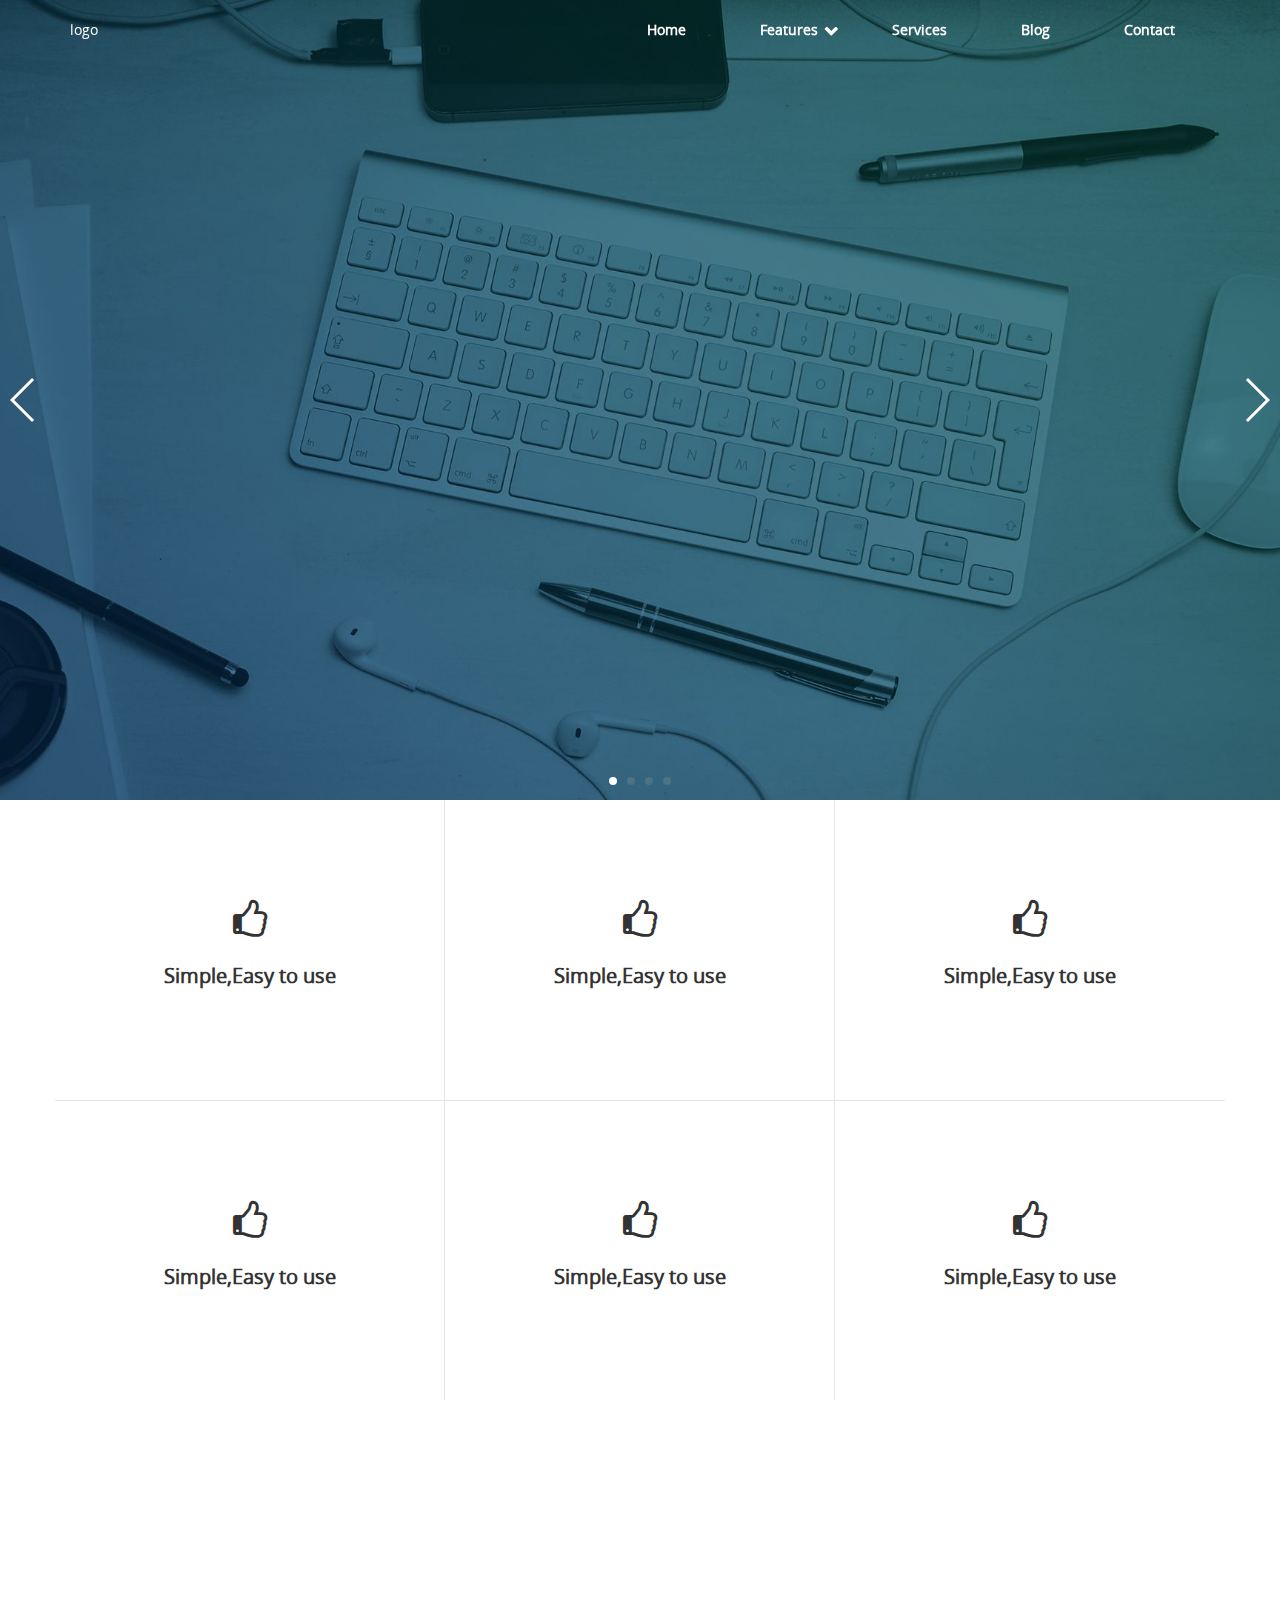
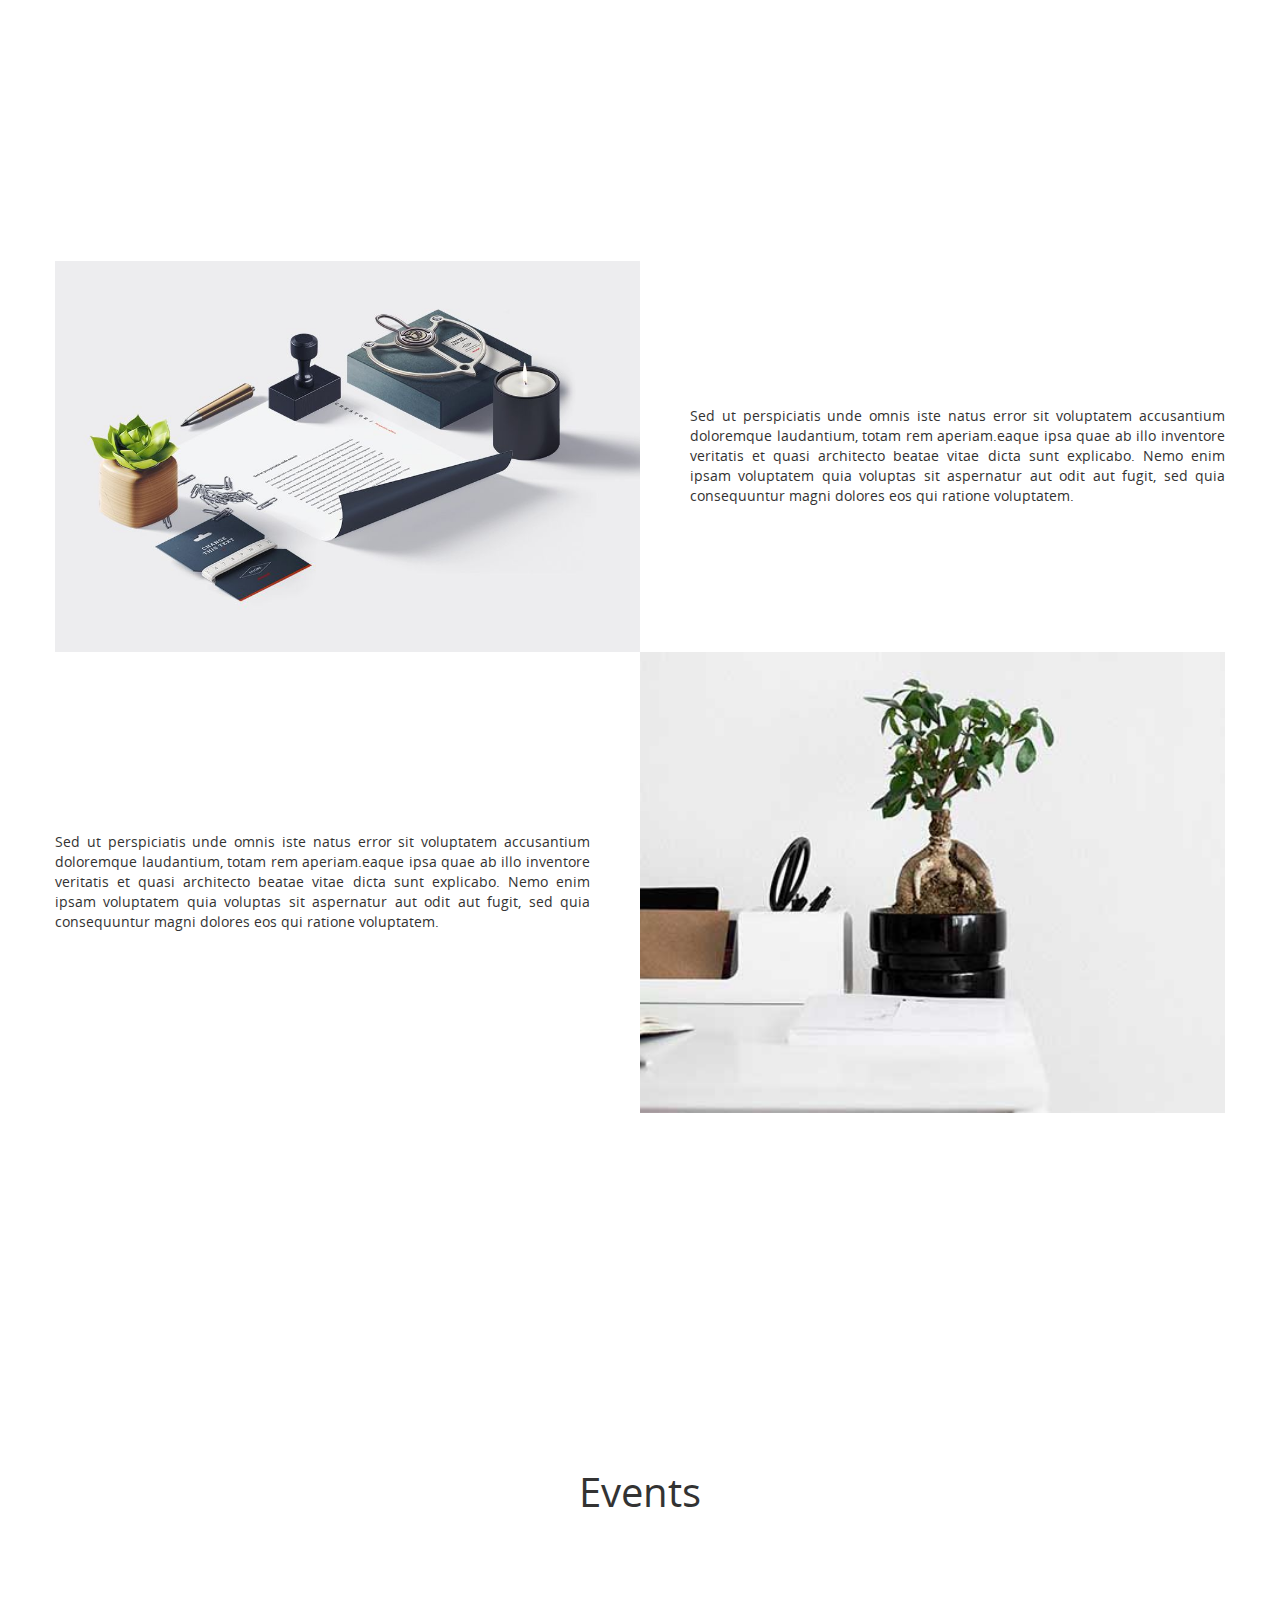
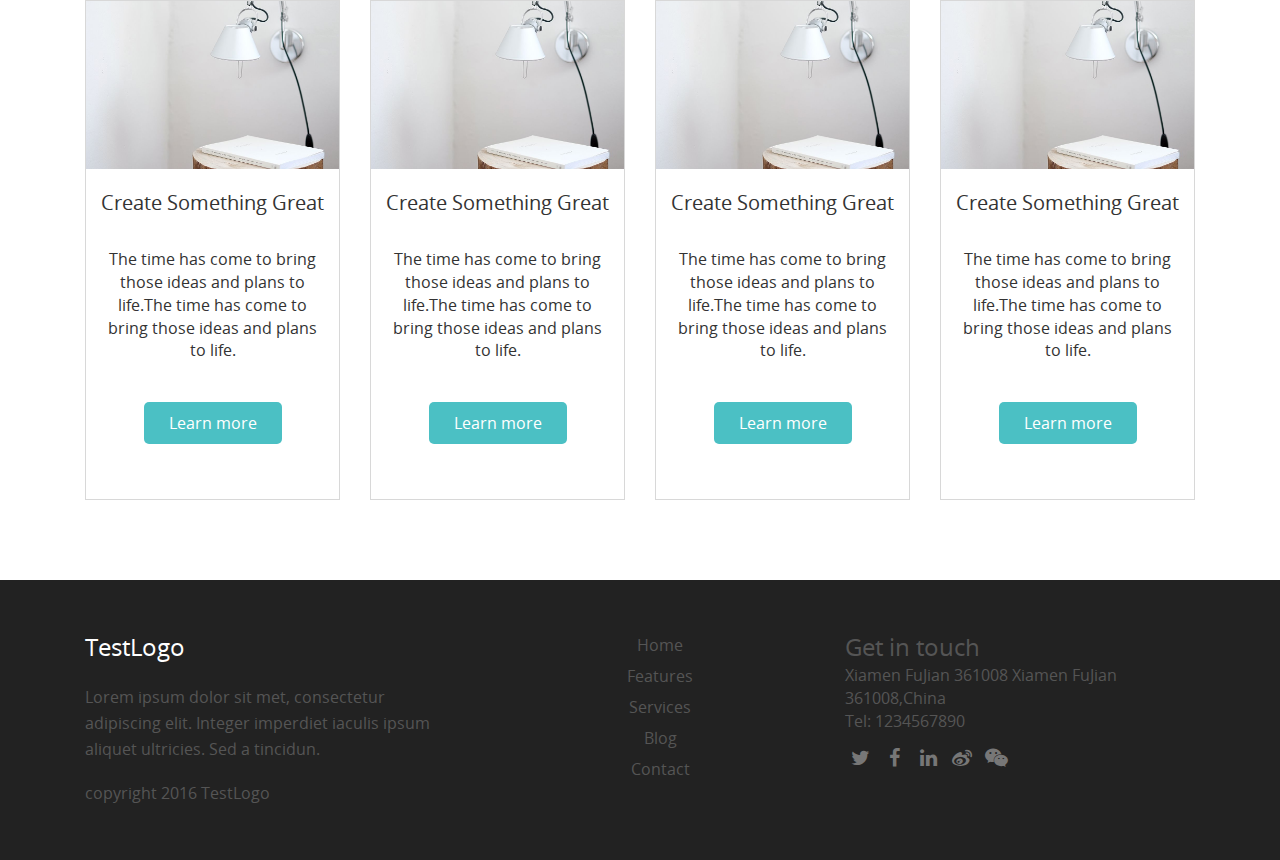
<file: index.html>
<!DOCTYPE html>
<html lang="en">
<head>
	<meta charset="UTF-8">
	<title>Document</title>
	<link rel="stylesheet" type="text/css" href="css/bootstrap.min.css">
	<link rel="stylesheet" type="text/css" href="css/font-awesome.min.css">
	<link rel="stylesheet" type="text/css" href="css/swiper-3.4.0.min.css">
	<link rel="stylesheet" type="text/css" href="css/basic.css">
	<link rel="stylesheet" type="text/css" href="css/index.css">
</head>
<body>
<div class="container-fluid">
	<header>
		<!-- navigation -->
		<div class="content header-banner">
			<div class="container" style="position:relative;">
				<div class="logo col-xs-4">logo</div>
				<div class="float-menu">
					<nav class="navigation-menu">
						<ul class="menu-main-navigation">
							<li class="menu-item">
								<a class="menu-item-link" href="" target="index">Home</a>
							</li>
							<li class="menu-item has-sub">
								<a class="menu-item-link" href="">Features</a>
								<ul class="menu-item-sub-menu">
									<li class="sub-menu-item"><a class="sub-menu-item-link">Feature1</a></li>
									<li class="sub-menu-item"><a class="sub-menu-item-link">Feature2</a></li>
									<li class="sub-menu-item"><a class="sub-menu-item-link">Feature3</a></li>
									<li class="sub-menu-item"><a class="sub-menu-item-link">Feature4</a></li>
									<li class="sub-menu-item"><a class="sub-menu-item-link">Feature5</a></li>
								</ul>
							</li>
							<li class="menu-item">
								<a class="menu-item-link" href="" target="services">Services</a>
							</li>
							<li class="menu-item">
								<a class="menu-item-link" href="" target="blog">Blog</a>
							</li>
							<li class="menu-item">
								<a class="menu-item-link" href="" target="contact">Contact</a>
							</li>
						</ul>
					</nav>
				</div>
			</div>
		</div>
		<!-- slider -->
		<div class="swiper-container">
			<div class="swiper-wrapper">
				<div class="swiper-slide"><div class="slider-img" style="background-image:url(images/bg2.jpg)"></div></div>
				<div class="swiper-slide"><div class="slider-img" style="background-image:url(images/bg3.jpg)"></div></div>
				<div class="swiper-slide"><div class="slider-img" style="background-image:url(images/bg4.jpg)"></div></div>
				<div class="swiper-slide"><div class="slider-img" style="background-image:url(images/bg5.jpg)"></div></div>
			</div>
			<div class="swiper-pagination"></div>
			<div class="swiper-button-prev swiper-button-white"></div>
			<div class="swiper-button-next swiper-button-white"></div>
		</div>
	</header>
	<section>
		<div class="page-heading">
			<div class="container">
				<div class="row l-heading-content">
					<div class="col-xs-4 l-heading-section">
						<div class="l-heading-section-inner-wrap">
							<div class="l-head-icon"><i class="fa fa-thumbs-o-up"></i></div>
							<div class="l-splite-line"></div>
							<div class="l-head-content">Simple,Easy to use</div>
						</div>
					</div>
					<div class="col-xs-4 l-heading-section">
						<div class="l-heading-section-inner-wrap">
							<div class="l-head-icon"><i class="fa fa-thumbs-o-up"></i></div>
							<div class="l-splite-line"></div>
							<div class="l-head-content">Simple,Easy to use</div>
						</div>
					</div>
					<div class="col-xs-4 l-heading-section">
						<div class="l-heading-section-inner-wrap">
							<div class="l-head-icon"><i class="fa fa-thumbs-o-up"></i></div>
							<div class="l-splite-line"></div>
							<div class="l-head-content">Simple,Easy to use</div>
						</div>
					</div>
				</div>
				<div class="row l-heading-content">
					<div class="col-xs-4 l-heading-section">
						<div class="l-heading-section-inner-wrap">
							<div class="l-head-icon"><i class="fa fa-thumbs-o-up"></i></div>
							<div class="l-splite-line"></div>
							<div class="l-head-content">Simple,Easy to use</div>
						</div>
					</div>
					<div class="col-xs-4 l-heading-section">
						<div class="l-heading-section-inner-wrap">
							<div class="l-head-icon"><i class="fa fa-thumbs-o-up"></i></div>
							<div class="l-splite-line"></div>
							<div class="l-head-content">Simple,Easy to use</div>
						</div>
					</div>
					<div class="col-xs-4 l-heading-section">
						<div class="l-heading-section-inner-wrap">
							<div class="l-head-icon"><i class="fa fa-thumbs-o-up"></i></div>
							<div class="l-splite-line"></div>
							<div class="l-head-content">Simple,Easy to use</div>
						</div>
					</div>
				</div>
			</div>
		</div>
	</section>
	<section>
		<div class="page-parallax" style="background-image:url('images/01.jpg');">
			<div class="container" style="padding:135px 0px;">
				<div class="l-parallax-content">It's something special</div>
				<div class="l-parallax-button">
					<a href="" class="l-parallax-btn">Learn More</a>
				</div>
			</div>
		</div>
	</section>
	<section>
		<div class="page-content">
			<div class="container">
				<div class="row page-content-1">
					<div class="col-xs-12 col-sm-6 l-content-img">
						<div class="l-content-img-inner-wrap">
							<img src="images/02.jpg">
						</div>
					</div>
					<div class="col-xs-12 col-sm-6 l-content-content">
						<div class="l-content-content-inner-wrap" style="padding-left:50px">
							Sed ut perspiciatis unde omnis iste natus error sit voluptatem accusantium doloremque laudantium, totam rem aperiam.eaque ipsa quae ab illo inventore veritatis et quasi architecto beatae vitae dicta sunt explicabo. Nemo enim ipsam voluptatem quia voluptas sit aspernatur aut odit aut fugit, sed quia consequuntur magni dolores eos qui ratione voluptatem.
						</div>
					</div>
				</div>
				<div class="row page-content-2">
					<div class="col-xs-12 col-sm-6 l-content-content">
						<div class="l-content-content-inner-wrap" style="padding-right:50px">
							Sed ut perspiciatis unde omnis iste natus error sit voluptatem accusantium doloremque laudantium, totam rem aperiam.eaque ipsa quae ab illo inventore veritatis et quasi architecto beatae vitae dicta sunt explicabo. Nemo enim ipsam voluptatem quia voluptas sit aspernatur aut odit aut fugit, sed quia consequuntur magni dolores eos qui ratione voluptatem.
						</div>
					</div>
					<div class="col-xs-12 col-sm-6 l-content-img">
						<div class="l-content-img-inner-wrap">
							<img src="images/03.jpg">
						</div>
					</div>
				</div>
			</div>
		</div>
	</section>
	<section>
		<div class="page-parallax" style="background-image:url('images/04.jpg');min-height:300px">
			<div class="container" style="padding:127px 0px;">
				<div class="col-xs-12 l-parallax-content" style="display:inline-block;font-size:30px;">
					<span style="vertical-align:middle;padding-right:30px">Would you like to know more?Then get in touch now!</span>
					<a href="" class="l-parallax-btn" style="vertical-align:middle">Contact Us</a>
				</div>
			</div>
		</div>
	</section>
	<section>
		<div class="container">
			<div class="l-events-title">Events</div>
			<div class="col-xs-6 col-sm-3 l-news-part">
				<div class="l-news-part-inner-wrap">
					<div class="l-news-part-inner">
						<div class="l-news-part-img"><img src="images/new01.jpg"></div>
						<div class="l-news-part-title">Create Something Great</div>
						<div class="l-news-part-content">The time has come to bring those ideas and plans to life.The time has come to bring those ideas and plans to life.</div>
						<div class="l-news-part-more"><a href="">Learn more</a></div>
					</div>
				</div>
			</div>
			<div class="col-xs-6 col-sm-3 l-news-part">
				<div class="l-news-part-inner-wrap">
					<div class="l-news-part-inner">
						<div class="l-news-part-img"><img src="images/new01.jpg"></div>
						<div class="l-news-part-title">Create Something Great</div>
						<div class="l-news-part-content">The time has come to bring those ideas and plans to life.The time has come to bring those ideas and plans to life.</div>
						<div class="l-news-part-more"><a href="">Learn more</a></div>
					</div>
				</div>
			</div>
			<div class="col-xs-6 col-sm-3 l-news-part">
				<div class="l-news-part-inner-wrap">
					<div class="l-news-part-inner">
						<div class="l-news-part-img"><img src="images/new01.jpg"></div>
						<div class="l-news-part-title">Create Something Great</div>
						<div class="l-news-part-content">The time has come to bring those ideas and plans to life.The time has come to bring those ideas and plans to life.</div>
						<div class="l-news-part-more"><a href="">Learn more</a></div>
					</div>
				</div>
			</div>
			<div class="col-xs-6 col-sm-3 l-news-part">
				<div class="l-news-part-inner-wrap">
					<div class="l-news-part-inner">
						<div class="l-news-part-img"><img src="images/new01.jpg"></div>
						<div class="l-news-part-title">Create Something Great</div>
						<div class="l-news-part-content">The time has come to bring those ideas and plans to life.The time has come to bring those ideas and plans to life.</div>
						<div class="l-news-part-more"><a href="">Learn more</a></div>
					</div>
				</div>
			</div>
		</div>
	</section>
	<footer>
		<div class="container" style="padding-top:50px;">
			<div class="col-xs-4 l-footer-left">
				<div class="l-footer-left-inner-wrap">
					<div class="l-footer-left-logo">TestLogo</div>
					<div class="l-footer-left-content">Lorem ipsum dolor sit met, consectetur adipiscing elit. Integer imperdiet iaculis ipsum aliquet ultricies. Sed a tincidun. </div>
					<div class="l-footer-left-copyright">copyright 2016 TestLogo</div>
				</div>
			</div>
			<div class="col-xs-4 l-footer-center">
				<div class="l-footer-center-inner-wrap">
					<ul>
						<li><a href="">Home</a></li>
						<li><a href="">Features</a></li>
						<li><a href="">Services</a></li>
						<li><a href="">Blog</a></li>
						<li><a href="">Contact</a></li>
					</ul>
				</div>
			</div>
			<div class="col-xs-4 l-footer-right">
				<div class="l-footer-right-innner-wrap">
					<div class='l-footer-right-title'>Get in touch</div>
					<div class="l-footer-right-addr">Xiamen FuJian 361008 Xiamen FuJian 361008,China<br>Tel: 1234567890</div>
					<div class="l-footer-right-share">
						<ul>
							<li class="twitter"><a href=""><i class="fa fa-twitter"></i><i class="fa fa-twitter"></i></a></li>
							<li class="facebook"><a href=""><i class="fa fa-facebook"></i><i class="fa fa-facebook"></i></a></li>
							<li class="linkedin"><a href=""><i class="fa fa-linkedin"></i><i class="fa fa-linkedin"></i></a></li>
							<li class="weibo"><a href=""><i class="fa fa-weibo"></i><i class="fa fa-weibo"></i></a></li>
							<li class="weixin"><a href=""><i class="fa fa-weixin"></i><i class="fa fa-weixin"></i></a></li>
						</ul>
					</div>
				</div>
			</div>
		</div>
	</footer>
</div>
<script type="text/javascript" src="js/jquery-1.11.2.min.js"></script>
<script type="text/javascript" src="js/bootstrap.min.js"></script>
<script type="text/javascript" src="js/swiper-3.4.0.min.js"></script>
<script type="text/javascript" src="js/header.js"></script>
<script type="text/javascript" src="js/index.js"></script>
</body>
</html>
</file>
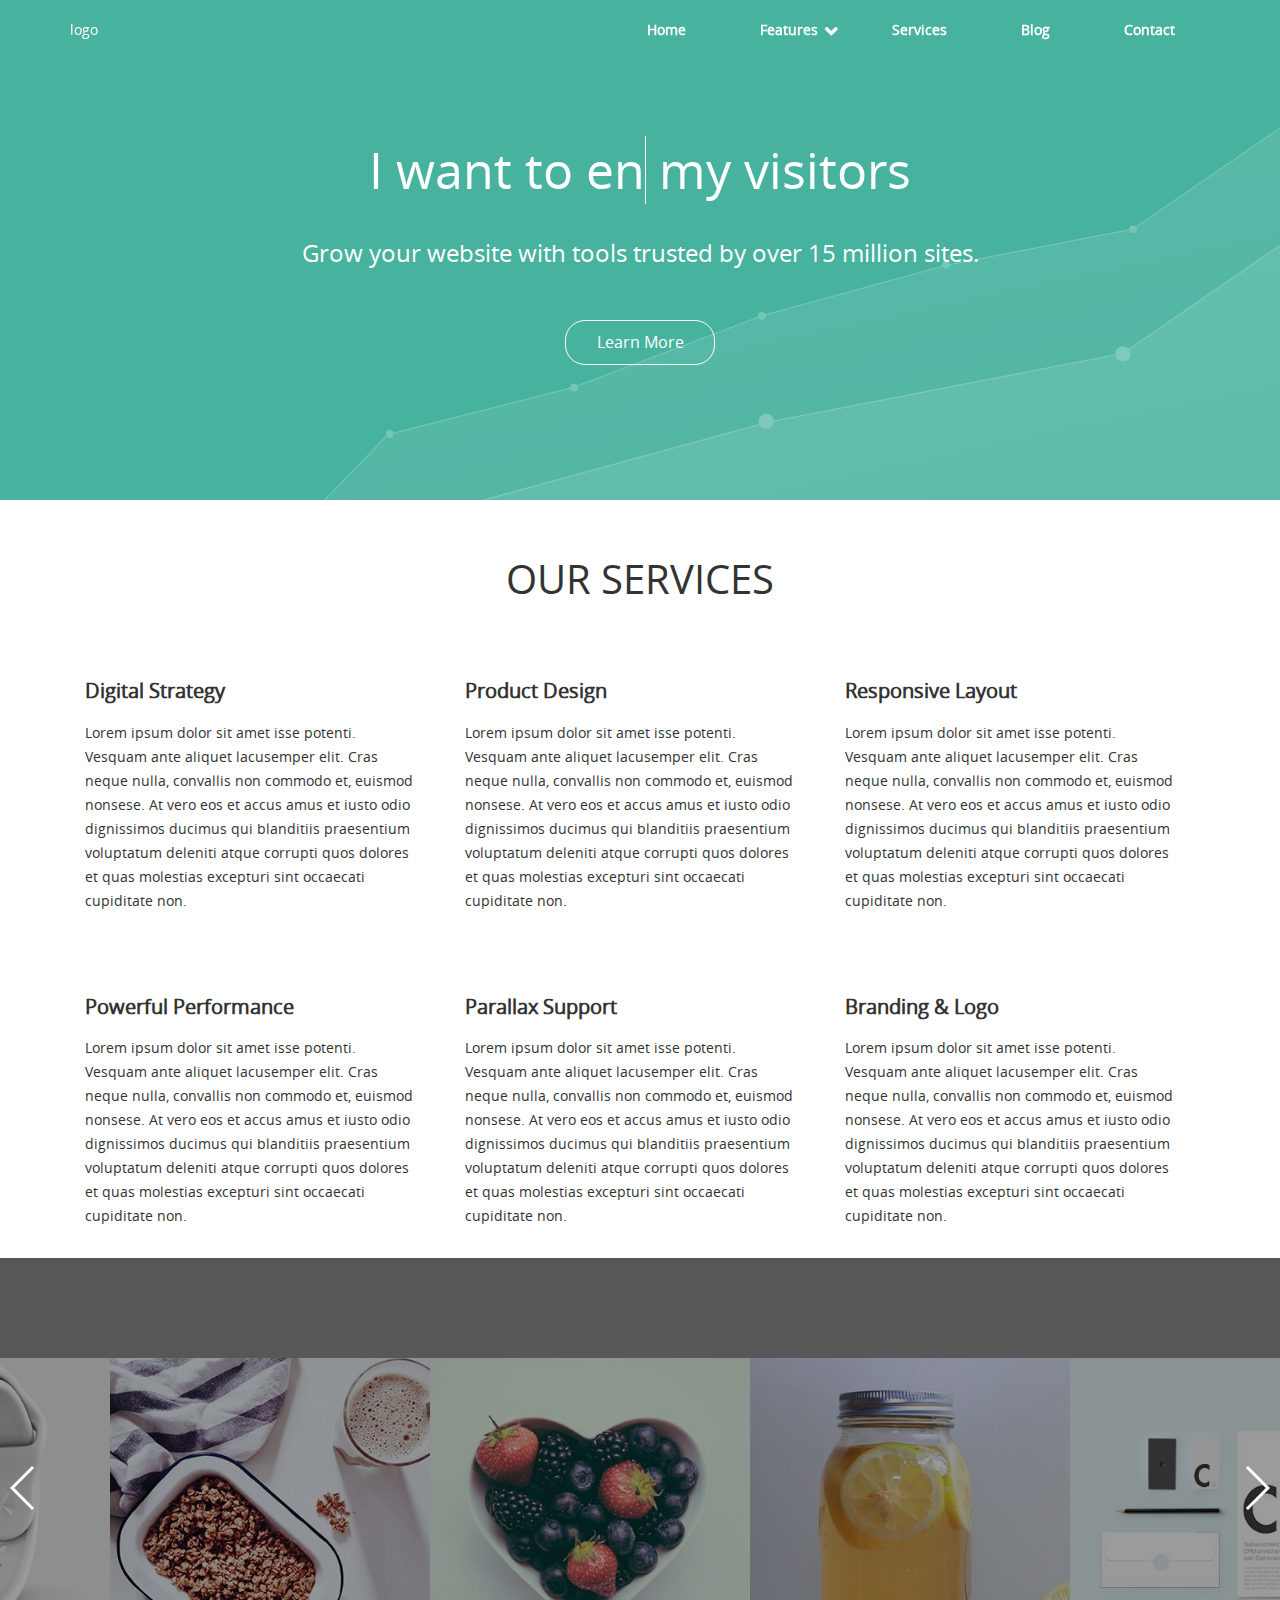
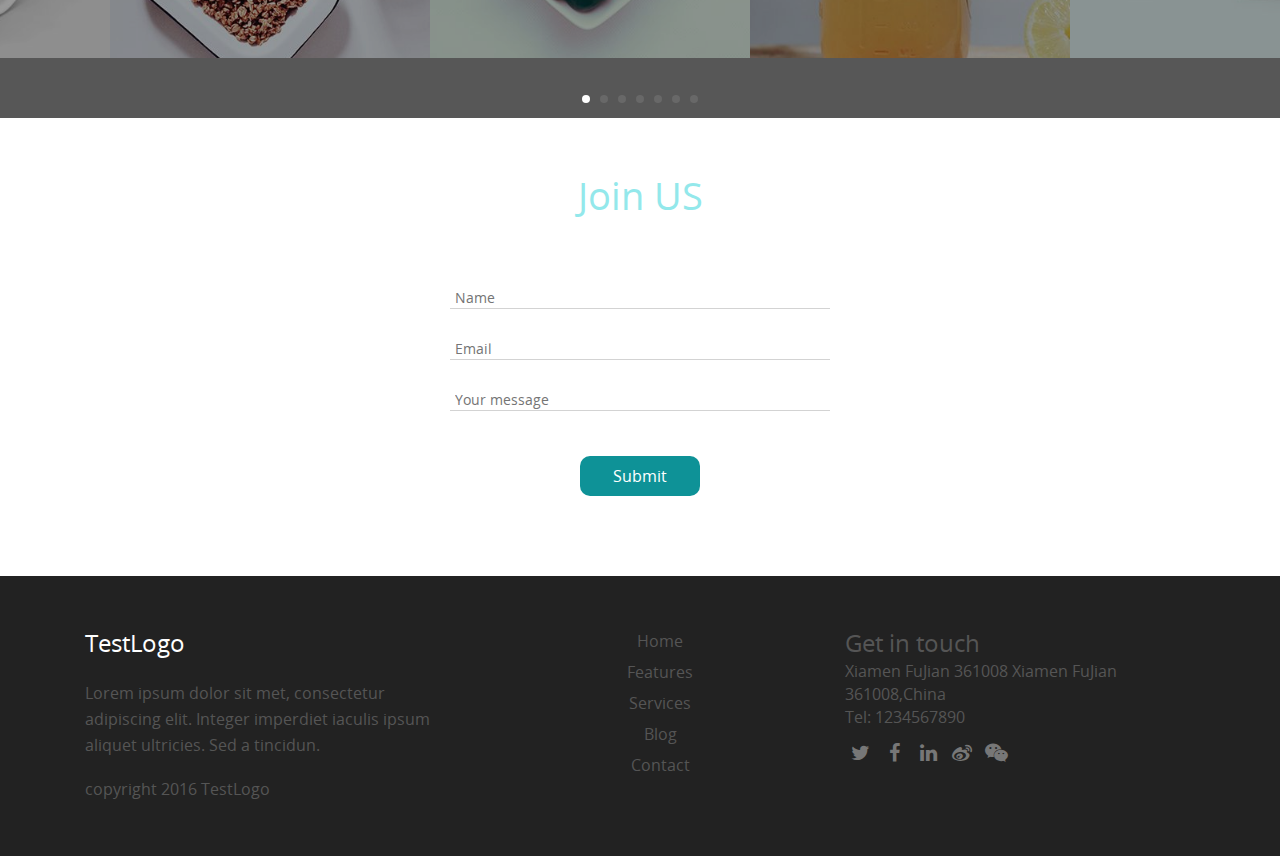
<file: services.html>
<!DOCTYPE html>
<html lang="en">
<head>
	<meta charset="UTF-8">
	<title>Services</title>
	<link rel="stylesheet" type="text/css" href="css/bootstrap.min.css">
	<link rel="stylesheet" type="text/css" href="css/font-awesome.min.css">
	<link rel="stylesheet" type="text/css" href="css/swiper-3.4.0.min.css">
	<link rel="stylesheet" type="text/css" href="css/jquery.word.css">
	<link rel="stylesheet" type="text/css" href="css/basic.css">
	<style type="text/css">
		.graph-bg{
			width:100%;
			background:#47b29e;
			background-image:url(images/path.png);
			background-position: center;
			background-size: cover;
			min-height:500px;
			display: table;
			background-attachment: fixed;
		}
		.text-word{
			padding:0px;
			text-align:center;
			font-size: 50px;
			color:white;
		}
		.l-services-top-des{
			font-size:24px;
			color:white;
			padding: 30px 0px 50px;
			text-align: center;
		}
		.l-services-top-learnmore{
			display: block;
			margin:0 auto;
			padding:10px 15px;
			border:1px solid white;
			border-radius:20px;
			font-size:16px;
			width:150px;
			text-align: center;
			color: white;
			text-decoration: none;
			-webkit-transition:all 0.3s linear;
			-moz-transition:all 0.3s linear;
			-o-transition:all 0.3s linear;
			transition:all 0.3s linear;
		}
		.l-services-top-learnmore:hover{
			background: rgba(255,255,255,0.3);
			text-decoration: none;
			color: white;
		}
		.l-services-title{
			padding: 50px 0px 20px;
			font-size:40px;
			text-align: center;
		}
		.l-services-offer{
			margin-top:50px;
			margin-bottom: 30px;
		}
		.l-services-offter-title{
			font-size:20px;
			font-weight: bold;
			margin-bottom: 15px;
		}
		.l-services-offter-content{
			line-height: 24px;
			padding-right: 20px;
		}
		.swiper-slide .slider-img{
			min-height: 300px;
			max-height: 500px;
			-webkit-transition:all 0.3s linear;
			-moz-transition:all 0.3s linear;
			-o-transition:all 0.3s linear;
			transition:all 0.3s linear;
		}
		.l-services-flash{
			background: #575757;
		}
		.swiper-container{
			padding:100px 0px 60px;
		}
		.swiper-slide{
			cursor: pointer;
			position: relative;
			overflow: hidden;
		}
		.slider-content{
			position: absolute;
			background: rgba(6,6,6,0.4);
			width:100%;
			height: 100%;
			top:0px;
			/*-webkit-transition:all 0.3s linear;
			-moz-transition:all 0.3s linear;
			-o-transition:all 0.3s linear;
			transition:all 0.3s linear;*/
		}
		.slider-btn{
			display: block;
			width:50px;
			height: 50px;
			border-radius: 25px;
			background: white;
			color:#93e8eb;
			margin:0 auto;
			text-align: center;
			line-height: 50px;
			margin-top:125px;
			overflow: hidden;
			opacity: 0;
			-webkit-transition:all 0.3s linear;
			-moz-transition:all 0.3s linear;
			-o-transition:all 0.3s linear;
			transition:all 0.3s linear;
		}
		.slider-btn .fa{
			font-size:22px;
			position: relative;
			top:3px;
			width:100%;
			left:-100%;
			-webkit-transition:all 0.3s linear;
			-moz-transition:all 0.3s linear;
			-o-transition:all 0.3s linear;
			transition:all 0.3s linear;
		}
		.slider-btn:hover{
			color:#93e8eb;
		}
		.swiper-slide:hover .slider-content{
			background: rgba(6,6,6,0.2);
		}
		/*.swiper-slide:hover .slider-btn{
			opacity: 1;
		}
		.swiper-slide:hover .fa{
			left:0px;
		}*/
		.swiper-slide:hover .slider-img{
			-webkit-transform:scale(1.2);
			-moz-transform:scale(1.2);
			-o-transform:scale(1.2);
			transform:scale(1.2);
		}
		/*.slider-des{
			text-align: center;
			color:#93e8eb;
			font-size:20px;
			padding-top:10px;
		}*/
		.l-services-joinus-title{
			text-align: center;
			font-size:38px;
			color:#93e8eb;
			margin:50px 0px;
		}
		.l-services-joinus-input{
			padding:15px 0px;
		}
		.l-services-joinus-input input{
			width:100%;
			border:0px;
			outline:none;
			color:#333;
			border-bottom: 1px solid #d3d3d3;
			padding:0 5px;
		}
		.l-services-joinus-input input:focus{
			border-bottom: 1px solid #93e8eb;
		}
		.l-services-joinus-submit{
			text-align: center;
		}
		#submit{
			background: #0e9297;
			border:0px;
			padding:10px 30px;
			font-size: 16px;
			margin-top: 40px;
			color: #fff;
			border-radius: 10px;
			position: relative;
			width: 120px;
			text-align: center;
			margin:30px auto 0px;
			height: 40px;
			cursor: pointer;
		}
		#submit::before{
			position: absolute;
			width: 100%;
			height: 100%;
			content: '';
			top:0px;
			left: 0px;
			background: #40c6cb;
			-webkit-transition:all 0.3s linear;
			-moz-transition:all 0.3s linear;
			-o-transition:all 0.3s linear;
			transition:all 0.3s linear;
			-webkit-transform:scale(0);
			-moz-transform:scale(0);
			-o-transform:scale(0);
			transform:scale(0);
			-webkit-transform-origin:center;
			-moz-transform-origin:center;
			-o-transform-origin:center;
			transform-origin:center;
			border-radius: 10px;
		}
		#submit::after{
			content:attr(data-value);
			position: absolute;
			width: 100%;
			height: 100%;
			top:0px;
			left:0px;
			line-height: 40px;
		}
		#submit:hover::before{
			-webkit-transform:scale(1);
			-moz-transform:scale(1);
			-o-transform:scale(1);
			transform:scale(1);
		}
	</style>
</head>
<body>
	<header>
		<!-- navigation -->
		<div class="content header-banner">
			<div class="container" style="position:relative;">
				<div class="logo col-xs-4">logo</div>
				<div class="float-menu">
					<nav class="navigation-menu">
						<ul class="menu-main-navigation">
							<li class="menu-item">
								<a class="menu-item-link" href="">Home</a>
							</li>
							<li class="menu-item has-sub">
								<a class="menu-item-link" href="">Features</a>
								<ul class="menu-item-sub-menu">
									<li class="sub-menu-item"><a class="sub-menu-item-link">Feature1</a></li>
									<li class="sub-menu-item"><a class="sub-menu-item-link">Feature2</a></li>
									<li class="sub-menu-item"><a class="sub-menu-item-link">Feature3</a></li>
									<li class="sub-menu-item"><a class="sub-menu-item-link">Feature4</a></li>
									<li class="sub-menu-item"><a class="sub-menu-item-link">Feature5</a></li>
								</ul>
							</li>
							<li class="menu-item">
								<a class="menu-item-link" href="">Services</a>
							</li>
							<li class="menu-item">
								<a class="menu-item-link" href="">Blog</a>
							</li>
							<li class="menu-item">
								<a class="menu-item-link" href="">Contact</a>
							</li>
						</ul>
					</nav>
				</div>
			</div>
		</div>
	</header>
	<section>
		<div class="graph-bg">
			<div class="container" style="display:table-cell;vertical-align:middle;">
				<div class="text-word">
					I want to 
					<span class="wordlist">
						<span class="word-group">enducate</span>
						<span class="word-group">engage</span>
						<span class="word-group">grow</span>
					</span>
					 my visitors
				</div>
				<div class="l-services-top-des">Grow your website with tools trusted by over 15 million sites.</div>
				<a href="" class="l-services-top-learnmore">Learn More</a>
			</div>
		</div>
	</section>
	<section>
		<div class="l-services-section">
			<div class="container">
				<div class="l-services-title">OUR SERVICES</div>
				<div class="col-xs-6 col-sm-4 l-services-offer">
					<div class="l-services-offter-title">Digital Strategy</div>
					<div class="l-services-offter-content">
						Lorem ipsum dolor sit amet isse potenti. Vesquam ante aliquet lacusemper elit. Cras neque nulla, convallis non commodo et, euismod nonsese. At vero eos et accus amus et iusto odio dignissimos ducimus qui blanditiis praesentium voluptatum deleniti atque corrupti quos dolores et quas molestias excepturi sint occaecati cupiditate non.
					</div>
				</div>
				<div class="col-xs-6 col-sm-4 l-services-offer">
					<div class="l-services-offter-title">Product Design</div>
					<div class="l-services-offter-content">
						Lorem ipsum dolor sit amet isse potenti. Vesquam ante aliquet lacusemper elit. Cras neque nulla, convallis non commodo et, euismod nonsese. At vero eos et accus amus et iusto odio dignissimos ducimus qui blanditiis praesentium voluptatum deleniti atque corrupti quos dolores et quas molestias excepturi sint occaecati cupiditate non.
					</div>
				</div>
				<div class="col-xs-6 col-sm-4 l-services-offer">
					<div class="l-services-offter-title">Responsive Layout</div>
					<div class="l-services-offter-content">
						Lorem ipsum dolor sit amet isse potenti. Vesquam ante aliquet lacusemper elit. Cras neque nulla, convallis non commodo et, euismod nonsese. At vero eos et accus amus et iusto odio dignissimos ducimus qui blanditiis praesentium voluptatum deleniti atque corrupti quos dolores et quas molestias excepturi sint occaecati cupiditate non.
					</div>
				</div>
				<div class="col-xs-6 col-sm-4 l-services-offer">
					<div class="l-services-offter-title">Powerful Performance</div>
					<div class="l-services-offter-content">
						Lorem ipsum dolor sit amet isse potenti. Vesquam ante aliquet lacusemper elit. Cras neque nulla, convallis non commodo et, euismod nonsese. At vero eos et accus amus et iusto odio dignissimos ducimus qui blanditiis praesentium voluptatum deleniti atque corrupti quos dolores et quas molestias excepturi sint occaecati cupiditate non.
					</div>
				</div>
				<div class="col-xs-6 col-sm-4 l-services-offer">
					<div class="l-services-offter-title">Parallax Support</div>
					<div class="l-services-offter-content">
						Lorem ipsum dolor sit amet isse potenti. Vesquam ante aliquet lacusemper elit. Cras neque nulla, convallis non commodo et, euismod nonsese. At vero eos et accus amus et iusto odio dignissimos ducimus qui blanditiis praesentium voluptatum deleniti atque corrupti quos dolores et quas molestias excepturi sint occaecati cupiditate non.
					</div>
				</div>
				<div class="col-xs-6 col-sm-4 l-services-offer">
					<div class="l-services-offter-title">Branding & Logo</div>
					<div class="l-services-offter-content">
						Lorem ipsum dolor sit amet isse potenti. Vesquam ante aliquet lacusemper elit. Cras neque nulla, convallis non commodo et, euismod nonsese. At vero eos et accus amus et iusto odio dignissimos ducimus qui blanditiis praesentium voluptatum deleniti atque corrupti quos dolores et quas molestias excepturi sint occaecati cupiditate non.
					</div>
				</div>
			</div>
		</div>
	</section>
	<section>
		<div class="l-services-flash">
			<div class="swiper-container">
				<div class="swiper-wrapper">
					<div class="swiper-slide">
						<div class="slider-img" style="background-image:url(images/10.jpg)"></div>
						<div class="slider-content">
							<a href="" class="slider-btn"><i class="fa fa-arrow-right"></i></a>
							<!-- <div class="slider-des">The food</div> -->
						</div>
					</div>
					<div class="swiper-slide">
						<div class="slider-img" style="background-image:url(images/11.jpg)"></div>
						<div class="slider-content">
							<a href="" class="slider-btn"><i class="fa fa-arrow-right"></i></a>
							<!-- <div class="slider-des">The food</div> -->
						</div>
					</div>
					<div class="swiper-slide">
						<div class="slider-img" style="background-image:url(images/12.jpg)"></div>
						<div class="slider-content">
							<a href="" class="slider-btn"><i class="fa fa-arrow-right"></i></a>
							<!-- <div class="slider-des">The food</div> -->
						</div>
					</div>
					<div class="swiper-slide">
						<div class="slider-img" style="background-image:url(images/13.jpg)"></div>
						<div class="slider-content">
							<a href="" class="slider-btn"><i class="fa fa-arrow-right"></i></a>
							<!-- <div class="slider-des">The food</div> -->
						</div>
					</div>
					<div class="swiper-slide">
						<div class="slider-img" style="background-image:url(images/15.jpg)"></div>
						<div class="slider-content">
							<a href="" class="slider-btn"><i class="fa fa-arrow-right"></i></a>
							<!-- <div class="slider-des">The food</div> -->
						</div>
					</div>
					<div class="swiper-slide">
						<div class="slider-img" style="background-image:url(images/16.jpg)"></div>
						<div class="slider-content">
							<a href="" class="slider-btn"><i class="fa fa-arrow-right"></i></a>
							<!-- <div class="slider-des">The food</div> -->
						</div>
					</div>
					<div class="swiper-slide">
						<div class="slider-img" style="background-image:url(images/17.jpg)"></div>
						<div class="slider-content">
							<a href="" class="slider-btn"><i class="fa fa-arrow-right"></i></a>
							<!-- <div class="slider-des">The food</div> -->
						</div>
					</div>
				</div>
				<div class="swiper-pagination"></div>
				<div class="swiper-button-prev swiper-button-white"></div>
				<div class="swiper-button-next swiper-button-white"></div>
			</div>
		</div>
	</section>
	<section>
		<div class="container">
			<div class="l-services-joinus-title">Join US</div>
			<div class="col-xs-4 col-xs-offset-4 l-services-joinus-input">
				<input type="text" id="name" placeholder="Name">
			</div>
			<div class="col-xs-4 col-xs-offset-4 l-services-joinus-input">
				<input type="text" id="Email" placeholder="Email">
			</div>
			<div class="col-xs-4 col-xs-offset-4 l-services-joinus-input">
				<input type="text" id="msg" placeholder="Your message">
			</div>
			<div class="col-xs-4 col-xs-offset-4 l-services-joinus-submit">
				<div type="submit"  id="submit" data-value="Submit"></div>
			</div>
		</div>
	</section>
	<footer>
		<div class="container" style="padding-top:50px;">
			<div class="col-xs-4 l-footer-left">
				<div class="l-footer-left-inner-wrap">
					<div class="l-footer-left-logo">TestLogo</div>
					<div class="l-footer-left-content">Lorem ipsum dolor sit met, consectetur adipiscing elit. Integer imperdiet iaculis ipsum aliquet ultricies. Sed a tincidun. </div>
					<div class="l-footer-left-copyright">copyright 2016 TestLogo</div>
				</div>
			</div>
			<div class="col-xs-4 l-footer-center">
				<div class="l-footer-center-inner-wrap">
					<ul>
						<li><a href="">Home</a></li>
						<li><a href="">Features</a></li>
						<li><a href="">Services</a></li>
						<li><a href="">Blog</a></li>
						<li><a href="">Contact</a></li>
					</ul>
				</div>
			</div>
			<div class="col-xs-4 l-footer-right">
				<div class="l-footer-right-innner-wrap">
					<div class='l-footer-right-title'>Get in touch</div>
					<div class="l-footer-right-addr">Xiamen FuJian 361008 Xiamen FuJian 361008,China<br>Tel: 1234567890</div>
					<div class="l-footer-right-share">
						<ul>
							<li class="twitter"><a href=""><i class="fa fa-twitter"></i><i class="fa fa-twitter"></i></a></li>
							<li class="facebook"><a href=""><i class="fa fa-facebook"></i><i class="fa fa-facebook"></i></a></li>
							<li class="linkedin"><a href=""><i class="fa fa-linkedin"></i><i class="fa fa-linkedin"></i></a></li>
							<li class="weibo"><a href=""><i class="fa fa-weibo"></i><i class="fa fa-weibo"></i></a></li>
							<li class="weixin"><a href=""><i class="fa fa-weixin"></i><i class="fa fa-weixin"></i></a></li>
						</ul>
					</div>
				</div>
			</div>
		</div>
	</footer>
	<script type="text/javascript" src="js/jquery-1.11.2.min.js"></script>
	<script type="text/javascript" src="js/bootstrap.min.js"></script>
	<script type="text/javascript" src="js/swiper-3.4.0.min.js"></script>
	<script type="text/javascript" src="js/jquery.word.js"></script>
	<script type="text/javascript" src="js/header.js"></script>
	<script type="text/javascript">
		$(document).ready(function(){
			$('.wordlist').wordslist({
				'covercolor':'rgba(255,255,255,0.3)'
			});
			var myswiper=new Swiper('.swiper-container',{
				loop:true,
				pagination:'.swiper-pagination',
				paginationClickable:true,
				prevButton:'.swiper-button-prev',
				nextButton:'.swiper-button-next',
				autoplay:3000,
				speed:1000,
				slidesPerView:4,
				slidesOffsetBefore:-50,
				slidesOffsetAfter:-250,
				centeredSlides:true,
			});
			function resizeswiper(){
				if(window.innerWidth>=1200)
				{
					myswiper.params.slidesPerView=4;
					myswiper.params.slidesOffsetBefore=-50;
					myswiper.params.slidesOffsetAfter=-250;
				}
				else if(window.innerWidth<1200&&window.innerWidth>=1000)
				{
					myswiper.params.slidesPerView=3;
					myswiper.params.slidesOffsetBefore=-250;
					myswiper.params.slidesOffsetAfter=-250;
				}
				else if(window.innerWidth<1000&&window.innerWidth>500)
				{
					myswiper.params.slidesPerView=2;
					myswiper.params.slidesOffsetBefore=0;
					myswiper.params.slidesOffsetAfter=0;
				}
				else
				{
					myswiper.params.slidesPerView=1;
					myswiper.params.slidesOffsetBefore=0;
					myswiper.params.slidesOffsetAfter=0;
				}
			}
			$(window).resize(function(){
				resizeswiper();
			})
			resizeswiper();
		})
	</script>
</body>
</html>
</file>
<file: css/basic.css>
@font-face{
	font-family: 'Open Sans';
	src:url('../fonts/OpenSans-Regular.eot');
	src:url('../fonts/OpenSans-Regular.eot?#iefix') format('embedded-opentype'),
		url('../fonts/OpenSans-Regular.woff') format('woff'),
		url('../fonts/OpenSans-Regular.ttf') format('truetype'),
		url('../fonts/OpenSans-Regular.svg#OpenSans') format('svg');
	font-weight: normal;
	font-style: normal;

}
*{
	font-family:'Open Sans';
}
.container-fluid{
	padding: 0px;
}
.logo{
	padding:20px 0px;
	color: white;
}
header .content{
	position: fixed;
	z-index: 10;
	width:100%;
}
.navigation-menu{
	position: absolute;
	right: 0px;
}
.menu-main-navigation{
	list-style: none;
	margin: 0px;
	/*padding:20px 0px;*/
}
.menu-main-navigation>li{
	display: inline;
	position: relative;
	padding-right: 30px;
}
.menu-main-navigation a{
	text-decoration: none;
	cursor: pointer;
	color: white;
}
.menu-main-navigation>li>a{
	position: relative;
	padding:0 20px;
	font-weight: bold;
	height: 60px;
	line-height: 60px;
	display: inline-block;
}
.menu-main-navigation>li.has-sub>a:after{
	position:absolute;
	content: "\f078";
	right:0px;
	font-family: 'FontAwesome';
}
.menu-main-navigation>li .menu-item-sub-menu{
	position: absolute;
	list-style: none;
	left: 0px;
	padding: 10px 30px;
	display: none;
	background-color: #f9f9f9;
}
.menu-main-navigation>li .menu-item-sub-menu li{
	padding:10px 0px;
}
.menu-main-navigation>li .menu-item-sub-menu li a{
	color:#333;
}
.menu-main-navigation>li:hover .menu-item-sub-menu{
	display: block;
}
.is-sticky{
	background-color: white;
	box-shadow:0 0 0.9375rem 0 rgba(34, 35, 36, 0.3);
	-webkit-box-shadow:0 0 0.9375rem 0 rgba(34, 35, 36, 0.3);
}
.is-sticky .menu-main-navigation a,.is-sticky .logo{
	color:#333;
}
.menu-main-navigation a:hover,.menu-main-navigation>li .menu-item-sub-menu li a:hover{
	color:#93e8eb;
}


.swiper-slide .slider-img{
	width:100%;
	height: 100%;
	max-height: 800px;
	background-position: center;
	background-size: cover;
}
.swiper-pagination-bullet{
	background:#adadad;
}
.swiper-pagination-bullet-active{
	background:white;
}
footer{
	margin-top:80px;
	min-height: 280px;
	background-color: #222;
	color:white;
}
/*.l-footer-left,.l-footer-center{
	display: table;
	height:300px;
}
.l-footer-left-inner-wrap,.l-footer-center-inner-wrap{
	display: table-cell;
	vertical-align: middle;
}*/
.l-footer-left-logo{
	font-size:24px;
}
.l-footer-left-content{
	font-size:16px;
	color:#555;
	line-height: 26px;
	margin:20px 0px;
}
.l-footer-left-copyright{
	font-size: 16px;
	color:#555;
}
.l-footer-center ul{
	list-style: none;
	text-align: center;
}
.l-footer-center a{
	text-decoration: none;
	color:#555;
	font-size: 16px;
}
.l-footer-center li{
	line-height: 30px;
}
.l-footer-center a:hover{
	color:#4bc0c4;
}
.l-footer-right-title{
	font-size: 24px;
	color:#555;
}
.l-footer-right-addr{
	color:#555;
	font-size: 16px;
}
.l-footer-right-share ul{
	list-style: none;
	padding:0px;
	margin-top:10px;
}
.l-footer-right-share li{
	display: inline-block;
}
.l-footer-right-share li a{
	display: block;
	width:30px;
	height: 30px;
	/*transition:;*/
	color: #777;
	line-height: 30px;
	text-align: center;
	text-decoration: none;
	overflow: hidden;
}
.l-footer-right-share li a:hover{
	color:white;
}
.l-footer-right-share li a .fa{
	font-size:20px;
	display: block;
	width:100%;
	line-height: 30px;
	position: relative;
	top:0px;
	-webkit-transition:all 0.3s linear;
	-moz-transition:all 0.3s linear;
	-o-transition:all 0.3s linear;
	transition:all 0.3s linear;
}
.l-footer-right-share li.twitter a:hover{
	background: #00aced;
}
.l-footer-right-share li.facebook a:hover{
	background: #3b5998;
}
.l-footer-right-share li.weibo a:hover{
	background: #e60000;
}
.l-footer-right-share li.weixin a:hover{
	background: #39a72c;
}
.l-footer-right-share li.linkedin a:hover{
	background: #007bb6;
}

.l-footer-right-share li a:hover .fa{
	top:-30px;
}
</file>
<file: css/index.css>
.l-heading-content{
	text-align: center;
	color:#333;
}
.l-heading-section{
	display: table;
	height:300px;
	border-top:1px solid rgba(0,0,0,0.1);
	cursor: pointer;
}
.l-heading-section:nth-child(3n-1),.l-heading-section:nth-child(3n-2){
	border-right:1px solid rgba(0,0,0,0.1);
}
.l-heading-content:first-child .l-heading-section{
	border-top:0px;
}
.l-heading-content .l-head-icon .fa{
	font-size:40px;
}
.l-heading-content .l-splite-line{
	margin:5px auto;
	width:0px;
	height:2px;
}
.l-heading-content .l-head-content{
	font-size:20px;
	padding:10px 0px;
	font-weight: bold;
	line-height: 28px;
}
.l-heading-section-inner-wrap{
	display: table-cell;
	vertical-align: middle;
}
.l-head-icon,.l-splite-line,.l-head-content{
	-webkit-transition:all 0.5s linear;
	-moz-transition:all 0.5s linear;
	-o-transition:all 0.5s linear;
	transition:all 0.5s linear;
}
.l-heading-section:hover{
	background-color: #f3f3f3;
}
.l-heading-section:hover .l-head-icon{
	color:#93e8eb;
	-webkit-transform:translateY(-35px);
	-moz-transform:translateY(-35px);
	-o-transform:translateY(-35px);
	transform:translateY(-35px);
}
.l-heading-section:hover .l-head-content{
	color:#93e8eb;
	-webkit-transform:translateY(35px);
	-moz-transform:translateY(35px);
	-o-transform:translateY(35px);
	transform:translateY(35px);
}
.l-heading-section:hover .l-splite-line{
	background-color: #93e8eb;
	width:150px;
}
.page-parallax{
	min-height: 460px;
	background-attachment: fixed;
	background-position: 50% 0;
}
.l-parallax-content,.l-parallax-button{
	text-align: center;
	font-size:60px;
	color: white;
}
.l-parallax-button{
	padding-top:20px;
}
.l-parallax-btn{
	color:white;
	text-decoration: none;
	font-size:16px;
	border:1px solid white;
	border-radius: 30px;
	padding:10px 30px;
}
.l-parallax-btn:hover{
	text-decoration: none;
	color: #333;
	background-color: white;
}
.l-content-title{
	font-size:40px;
	font-weight: bold;
	/*line-height: 40px;*/
	color:#333;
	text-align: center;
}
.l-content-img img{
	width:100%;
}
.l-content-content,.l-content-img{
	display: table;
	padding:0px;
}
.l-content-content .l-content-content-inner-wrap,.l-content-img .l-content-img-inner-wrap{
	display: table-cell;
	vertical-align: middle;
	text-align: justify;
}
.l-events-title{
	margin:50px auto 60px;
	color:#333;
	font-size:40px;
	text-align: center;
}
.l-news-part{
	/*display: table;*/
	padding:0px;
	text-align: center;
	cursor: pointer;
	margin-top:20px;
}
.l-news-part-inner-wrap{
	/*display: table-cell;*/
	vertical-align: middle;
	padding:0 15px;
	height: 500px;
}
.l-news-part-inner{
	border:1px solid #d8d8d8;
	height:100%;
	-webkit-transition:all 0.3s linear;
	-moz-transition:all 0.3s linear;
	-o-transition:all 0.3s linear;
	transition:all 0.3s linear;
}
.l-news-part-img img{
	width:100%;
}
.l-news-part-title{
	font-size:20px;
	color:#333;
	text-align: center;
	padding:0 15px;
	margin:20px auto;
}
.l-news-part-content{
	font-size: 16px;
	text-align: center;
	padding:10px 15px;
	margin:0 0 40px 0;
}
.l-news-part-more a{
	font-size:16px;
	padding:10px 25px;
	border-radius: 5px;
	/*border:1px solid #d9d9d9;*/
	text-decoration: none;
	background: #4bc0c4;
	color:white;
	border:0px;
}
.l-news-part:hover .l-news-part-inner{
	-webkit-box-shaow:0 10px 35px rgba(0,0,0,0.1);
	box-shadow: 0 10px 35px rgba(0,0,0,0.1);
	-webkit-transform:scale(1.05);
	-moz-transform:scale(1.05);
	-o-transform:scale(1.05);
	transform:scale(1.05);
}
@media (max-width: 768px){
	.l-content-content .l-content-content-inner-wrap,.l-content-img .l-content-img-inner-wrap{
		padding-left: 0px;
		padding:30px 15px 0px !important;
	}
}
</file>
